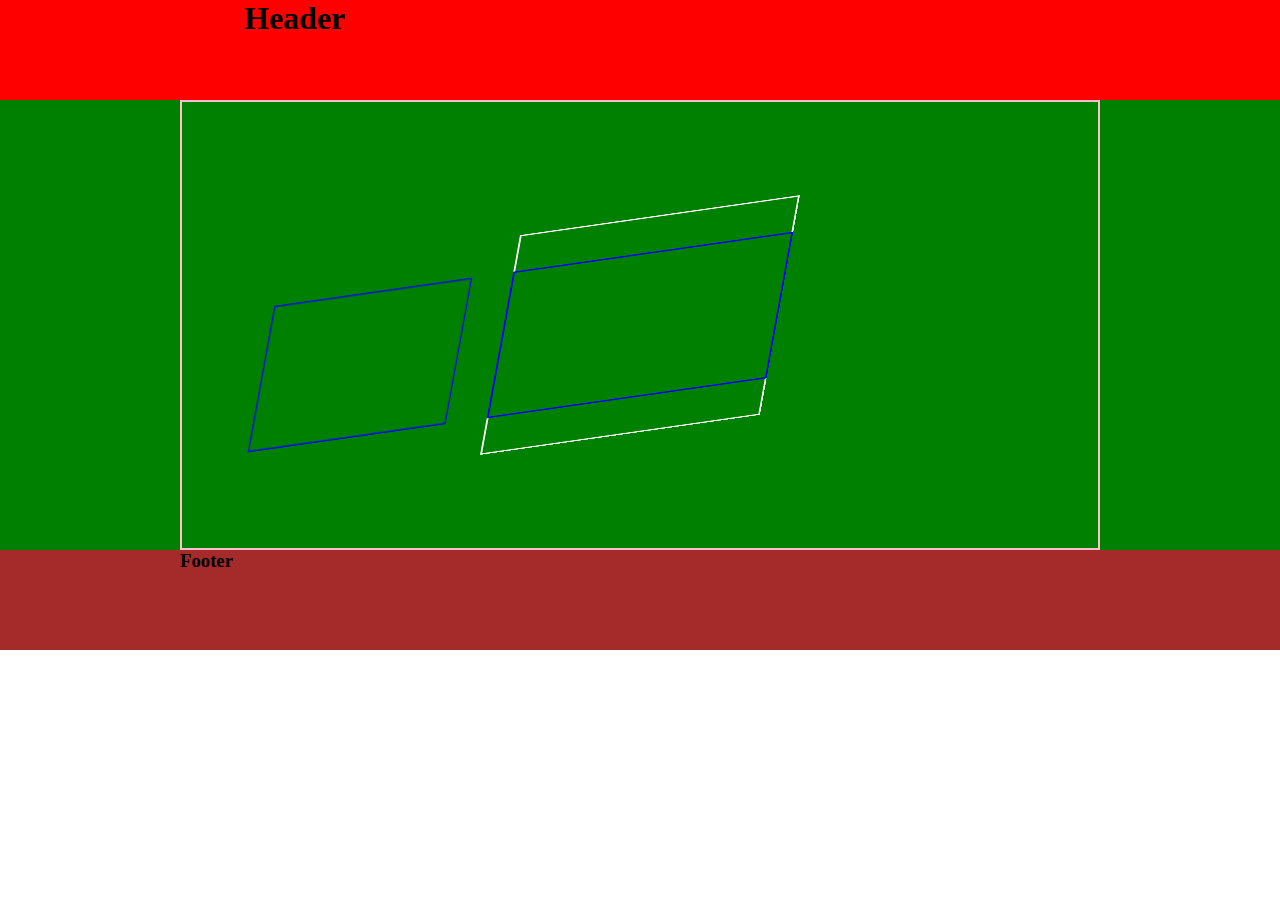
<file: box-3d-test/index.html>
<!DOCTYPE html>
<html lang="en">
<head>
    <meta charset="UTF-8">
    <meta name="viewport" content="width=device-width, initial-scale=1.0">
    <link rel="stylesheet" href="styles/style.css">
    <title>Layout grid</title>
</head>
<body>
    <header>
        <div class="container">
            <h1>Header</h1>
        </div>
    </header>

    <main>
        <div class="container">
            <div class="bloc_3d">
                <div class="bloc">
                    <span class="back"></span>
                    <span class="left"></span>
                    <span class="right"></span>
                </div>
            </div>
        </div>
    </main>

    <footer>
        <div class="container">
            <h3>Footer</h3>
        </div>
    </footer>
</body>
</html>
</file>
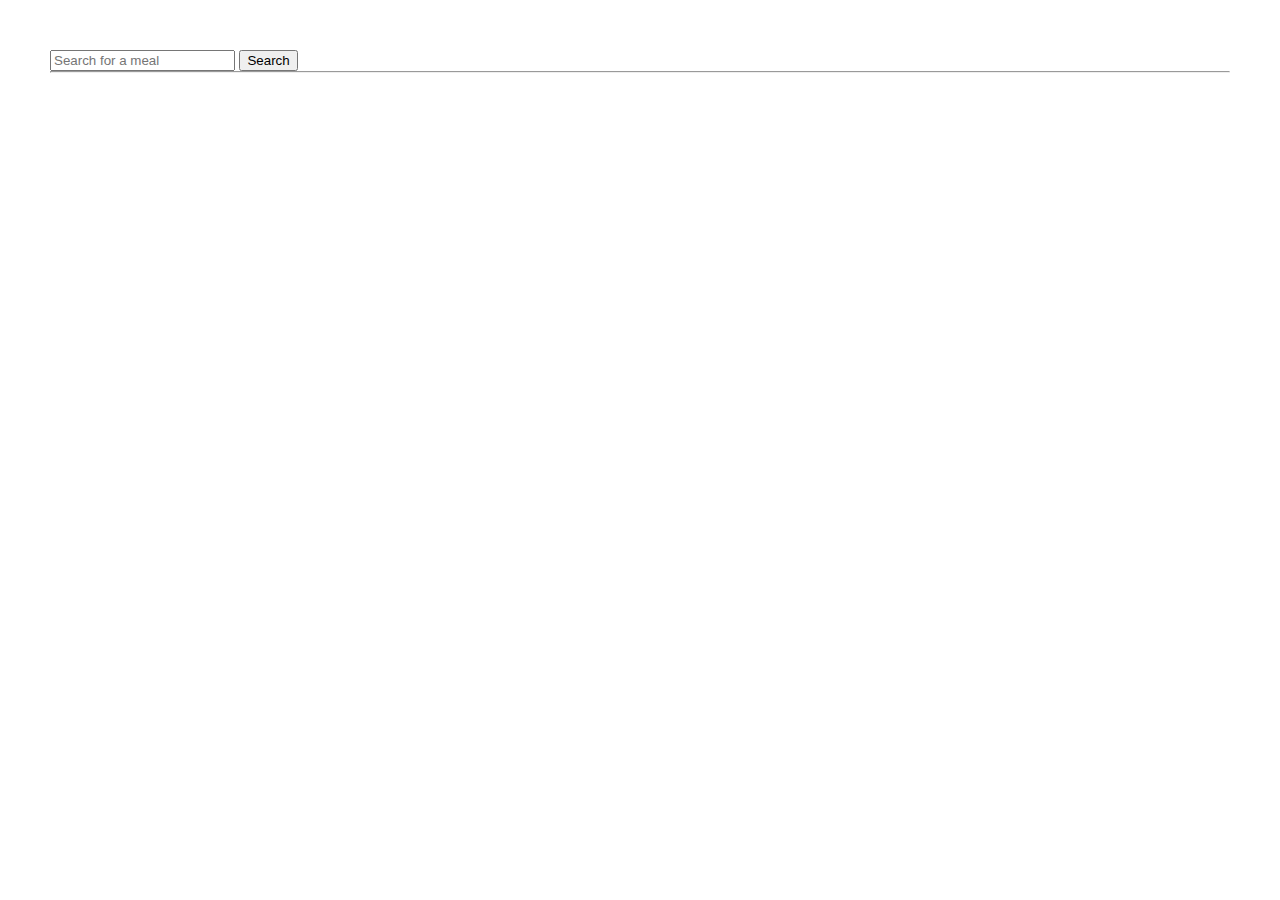
<file: mealfinder/index.html>
<!DOCTYPE html>
<html lang="en">
  <head>
    <meta charset="UTF-8" />
    <meta name="viewport" content="width=device-width, initial-scale=1.0" />
    <title>Meal Finder</title>
    <style>
      * {
        margin: 0;
        box-sizing: border-box;
      }

      body {
        padding: 50px;
        font-family: Arial, Helvetica, sans-serif;
      }

      img {
        width: 100%;
        aspect-ratio: 1;
        object-fit: cover;
        cursor: pointer;
      }

      .meal-list {
        padding-top: 50px;
        display: grid;
        grid-template-columns: repeat(3, 1fr);
        gap: 20px;
      }

      b {
        font-size: 14px;
      }

      .modal {
        width: 100vw;
        height: 100vh;
        position: fixed;
        top: 0;
        left: 0;
        background-color: #eaeaea;
        overflow-y: scroll;
      }

      .modal img {
        max-height: 300px;
        object-fit: cover;
      }

      .hidden {
        display: none;
      }
    </style>
  </head>
  <body>
    <form id="search-form">
      <input type="text" placeholder="Search for a meal" />
      <button>Search</button>
    </form>
    <hr />

    <template class="meal-template">
      <img src="" alt="meal picture" />
      <b>Meal title</b>
    </template>

    <template class="modal-template">
      <button>Go back</button>
      <br />
      <img src="" alt="cover" class="cover" />
      <h2 class="meal-title"></h2>
      <p><span class="country"></span> food</p>
      <br />
      <ul class="ingr-list"></ul>
      <br />
      <p class="descr"></p>
    </template>

    <div class="meal-list"></div>

    <div class="modal hidden"></div>

    <script src="script.js"></script>
  </body>
</html>
</file>
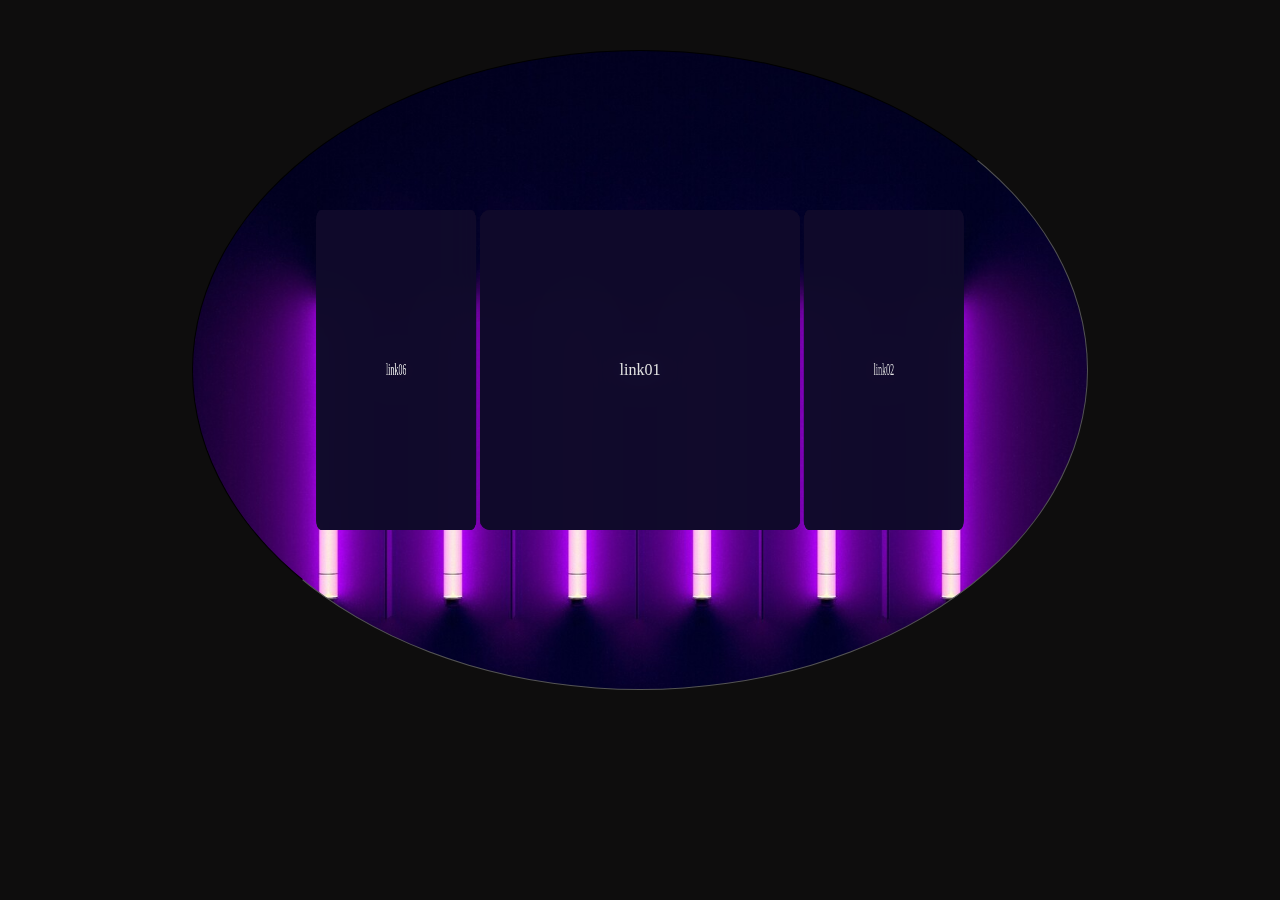
<file: prisme/index.html>
<!DOCTYPE html>
<html lang="en">
<head>
    <meta charset="UTF-8">
    <meta name="viewport" content="width=device-width, initial-scale=1.0">
    <link rel="stylesheet" href="styles/style.css">
    <title>Prisma</title>
</head>
<body>
    
<div class="blocs blocs_animed">
    <div class="bloc bloc_animed">
        <span class="footer"></span>
        <div class="link" style="--i:0;">link01</div>
        <div class="link" style="--i:1;">link02</div>
        <div class="link" style="--i:2;">link03</div>
        <div class="link" style="--i:3;">link04</div>
        <div class="link" style="--i:4;">link05</div>
        <div class="link" style="--i:5;">link06</div>
    </div>
</div>

    <script src="script.js"></script>
</body>
</html>
</file>
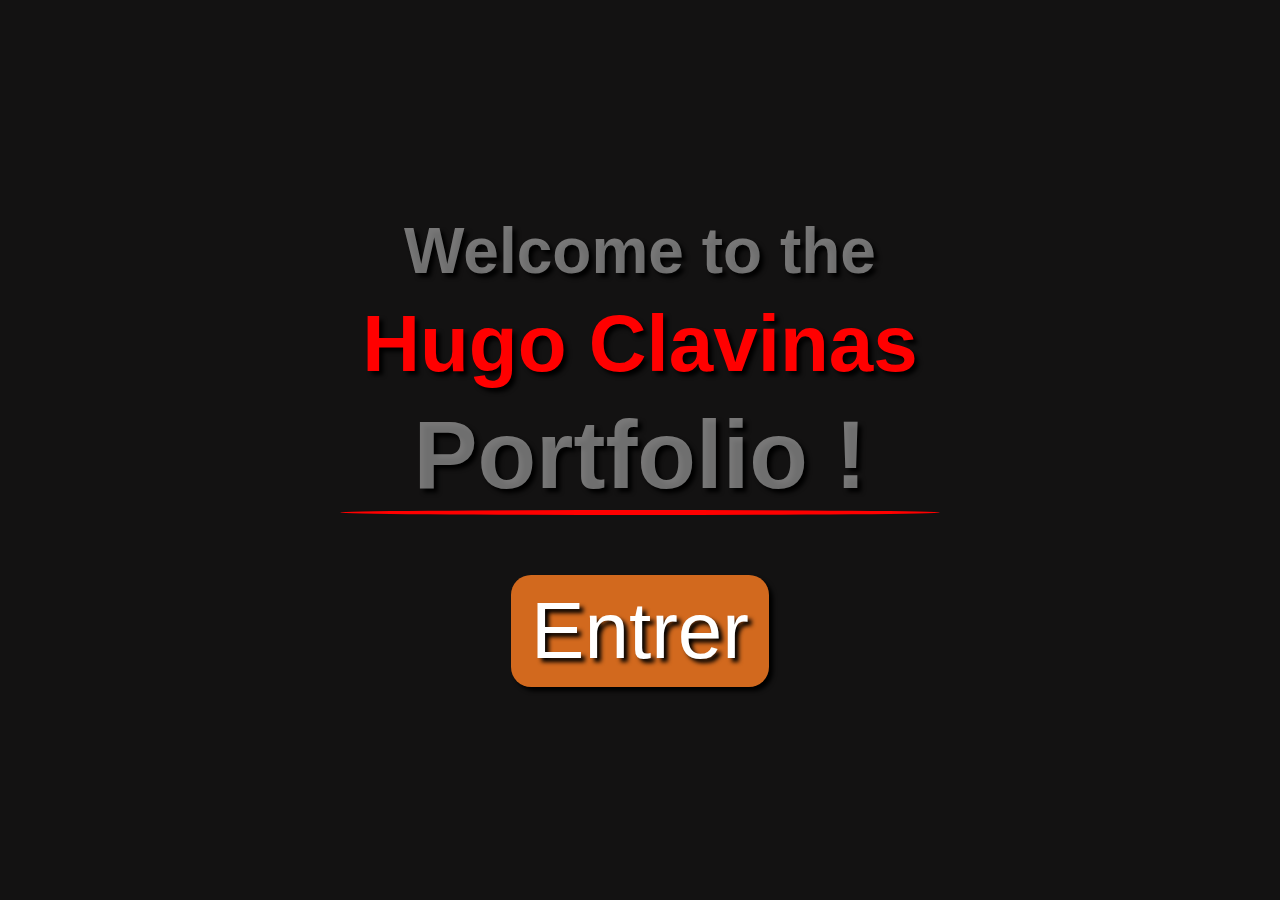
<file: TemplateHugoClavinas_website/index.html>
<!DOCTYPE html>
<html lang="en">
<head>
    <meta charset="UTF-8">
    <meta name="viewport" content="width=device-width, initial-scale=1.0">
    <!-- librairy aos -->
    <link href="https://unpkg.com/aos@2.3.1/dist/aos.css" rel="stylesheet">
    <!-- icons -->
    <link href='https://unpkg.com/boxicons@2.1.4/css/boxicons.min.css' rel='stylesheet'>
    <!-- css -->
    <link rel="stylesheet" href="assets/styles/style.css">
    <title>Template | portfolio hugo clavinas </title>
</head>
<body>
    <header>
        <div class="container">
            <!-- <h1>Header</h1> -->
            <div class="body">
                <div class="blocs blocs_animed">
                    <h1>HugoClavinas</h1>
                    <div class="bloc bloc_animed">
                        <span class="footer"></span>
                        <div class="link btn_modal_on" style="--i:0;">About</div>
                        <div class="link" style="--i:1;">Prototypes</div>
                        <div class="link" style="--i:2;">Skills</div>
                        <div class="link" style="--i:3;"></div>
                        <div class="link" style="--i:4;">link05</div>
                        <div class="link" style="--i:5;">link06</div>
                    </div>
                </div>

        <!-- MODAL CONTENUE -->
                <div class="modal modal_desactive">
                    <a href="#" class="btn_modal_off"><i class='bx bx-exit-fullscreen'></i></a>
                    <div class="bloc"></div>
                </div>

                <template class="template_about">
                    <div data-aos="fade-up" data-aos-anchor-placement="top"
                        data-aos-duration="2000"  class="bloc_about"><h2 class="title">ABOUT</h2>
                        <img src="images/photo_profil.png" alt="">
                        <p>Lorem ipsum dolor sit amet, consectetur adipisicing elit. 
                            Odit culpa minus magni suscipit cum fugit eius eum beatae, eveniet libero?
                        Lorem ipsum, dolor sit amet consectetur adipisicing elit. Praesentium expedita maxime, eos magnam dolorum, 
                        vero in quia quis at soluta quisquam ipsam similique quibusdam sint. Nesciunt a beatae unde nostrum quasi incidunt ipsam in! Quia, 
                        labore vel, 
                        impedit asperiores obcaecati repudiandae minus corporis provident, quam facilis incidunt earum unde. Similique.</p>
                    </div>
                </template>

        <!-- MODAL INTRO -->
                <div class="modal_intro modal_active">
                    <h2 data-aos="fade-up" 
                        data-aos-easing="ease-in-out"
                        data-aos-delay="1000"
                        data-aos-duration="1000">Welcome to the</h2>

                    <h1 data-aos="fade-up" 
                        data-aos-easing="ease-in-out"
                        data-aos-delay="1500"
                        data-aos-duration="1000"> Hugo Clavinas</h1>

                    <h2 data-aos="fade-up" 
                        data-aos-easing="ease-in-out"
                        data-aos-delay="2000"
                        data-aos-duration="1000">Portfolio !</h2>
                    
                    <span data-aos="fade-right" 
                        data-aos-easing="ease-in-out"
                        data-aos-delay="3000"
                        data-aos-duration="1000"></span>

                    
                    <a data-aos="fade-up" 
                        data-aos-easing="ease-in-out"
                        data-aos-delay="3000"
                        data-aos-duration="1000" href="#" class="btn_modal_intro_off">Entrer</a>
                </div>

            </div>
        </div>
    </header>

    <main>
        <div class="container">
            <!-- <nav>
                <a href="">about</a>
                <a href="">skills</a>
                <a href="">formation</a>
                <a href="">contact</a>
                <a href="">infos</a>
            </nav> -->
        </div>
    </main>

    <footer>
        <div class="container"></div>
    </footer>

    <!-- librairy aos -->
    <script src="https://unpkg.com/aos@2.3.1/dist/aos.js"></script>
    <!-- navigation animed -->
    <script src="assets/js/animeNavbar.js"></script>
    <!-- modals -->
    <script src="assets/js/modal.js"></script>
    <script>
        AOS.init();
    </script>
</body>
</html>
</file>
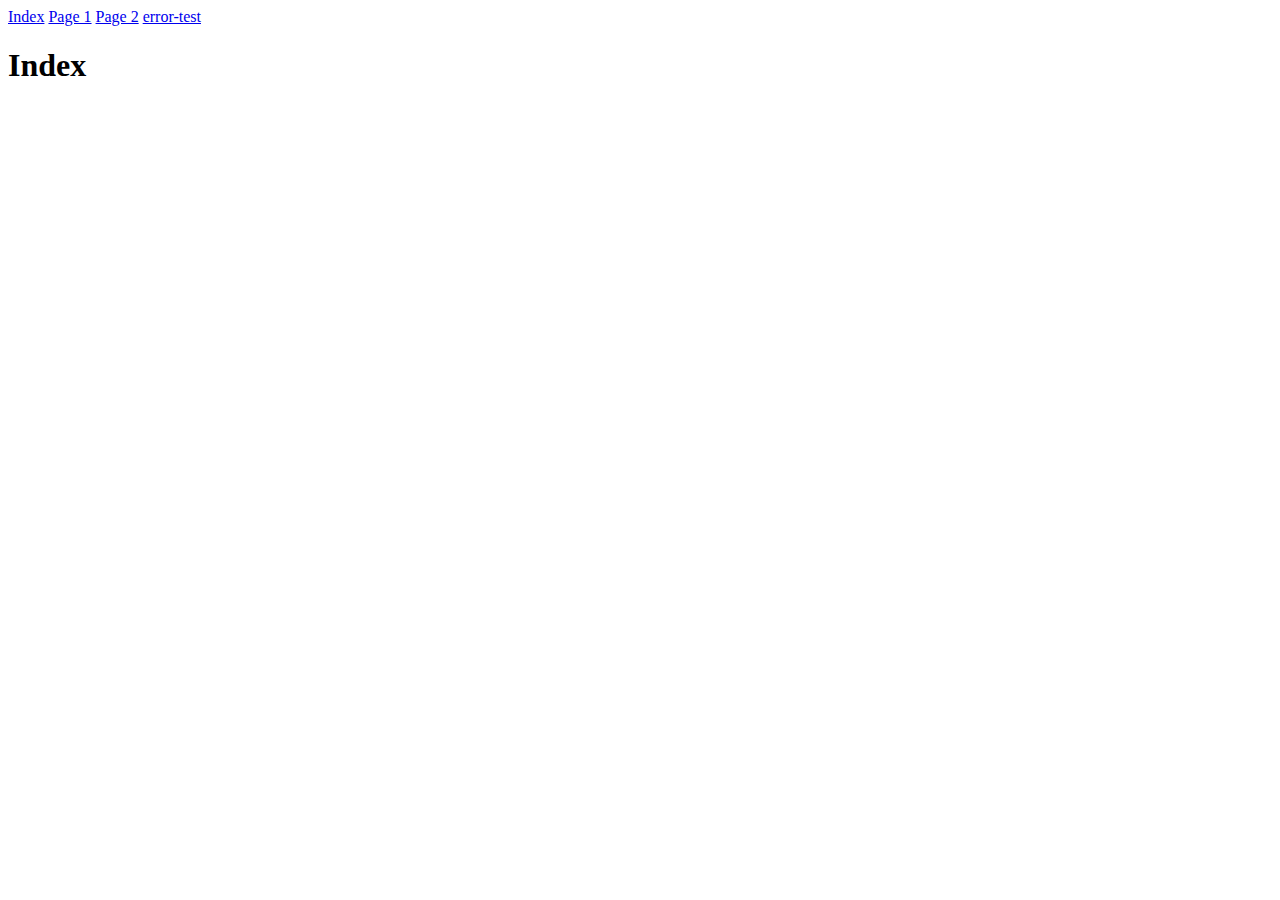
<file: test-windows-load/index.html>
<!DOCTYPE html>
<html lang="fr">
<head>
    <meta charset="UTF-8">
    <meta name="viewport" content="width=device-width, initial-scale=1.0">
    <title>test router</title>
</head>
<body>
    <a href="./" class="Index">Index</a>
    <a href="#/page-1" class="page1">Page 1</a>
    <a href="#/page-2" class="page2">Page 2</a>
    <a href="#/page-2ss" class="">error-test</a>

    <div id="AddComponente">
        <h1>Index</h1>
    </div>
</body>
<script src="./script.js"></script>
</html>
</file>
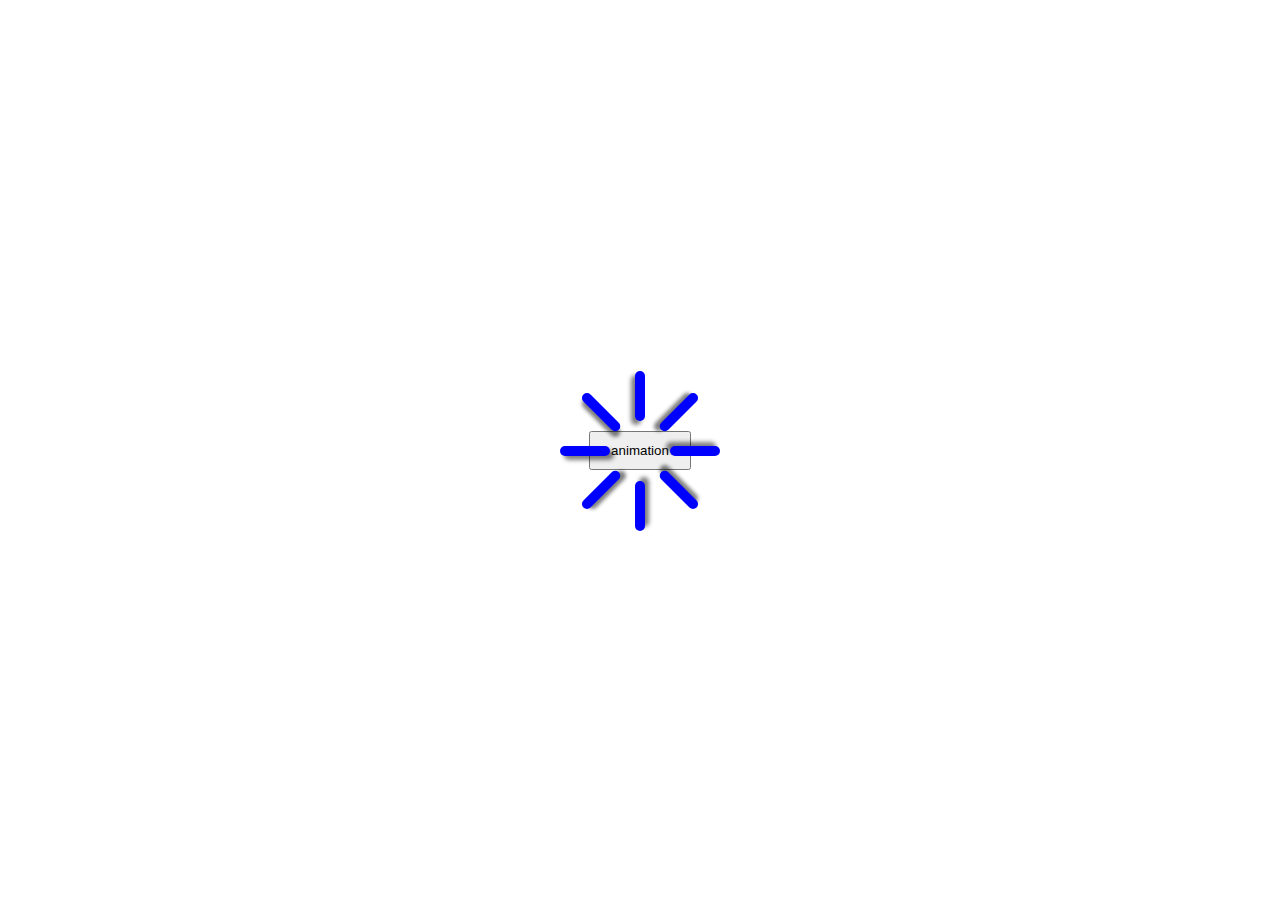
<file: test/index.html>
<!DOCTYPE html>
<html lang="en">
<head>
    <meta charset="UTF-8">
    <meta name="viewport" content="width=device-width, initial-scale=1.0">
    <link rel="stylesheet" href="style.css">
    <title>test animation</title>
</head>
<body>
    <button>animation</button>
    <div class="group">
        <span style="--i:1;"></span>
        <span style="--i:2;"></span>
        <span style="--i:3;"></span>
        <span style="--i:4;"></span>
        <span style="--i:5;"></span>
        <span style="--i:6;"></span>
        <span style="--i:7;"></span>
        <span style="--i:8;"></span>
    </div>

    <script>
        document.querySelector('button').addEventListener('click', ()=>{
            document.querySelector('.group').classList.toggle('anim');
            console.log('click');
        })
    </script>
</body>
</html>
</file>
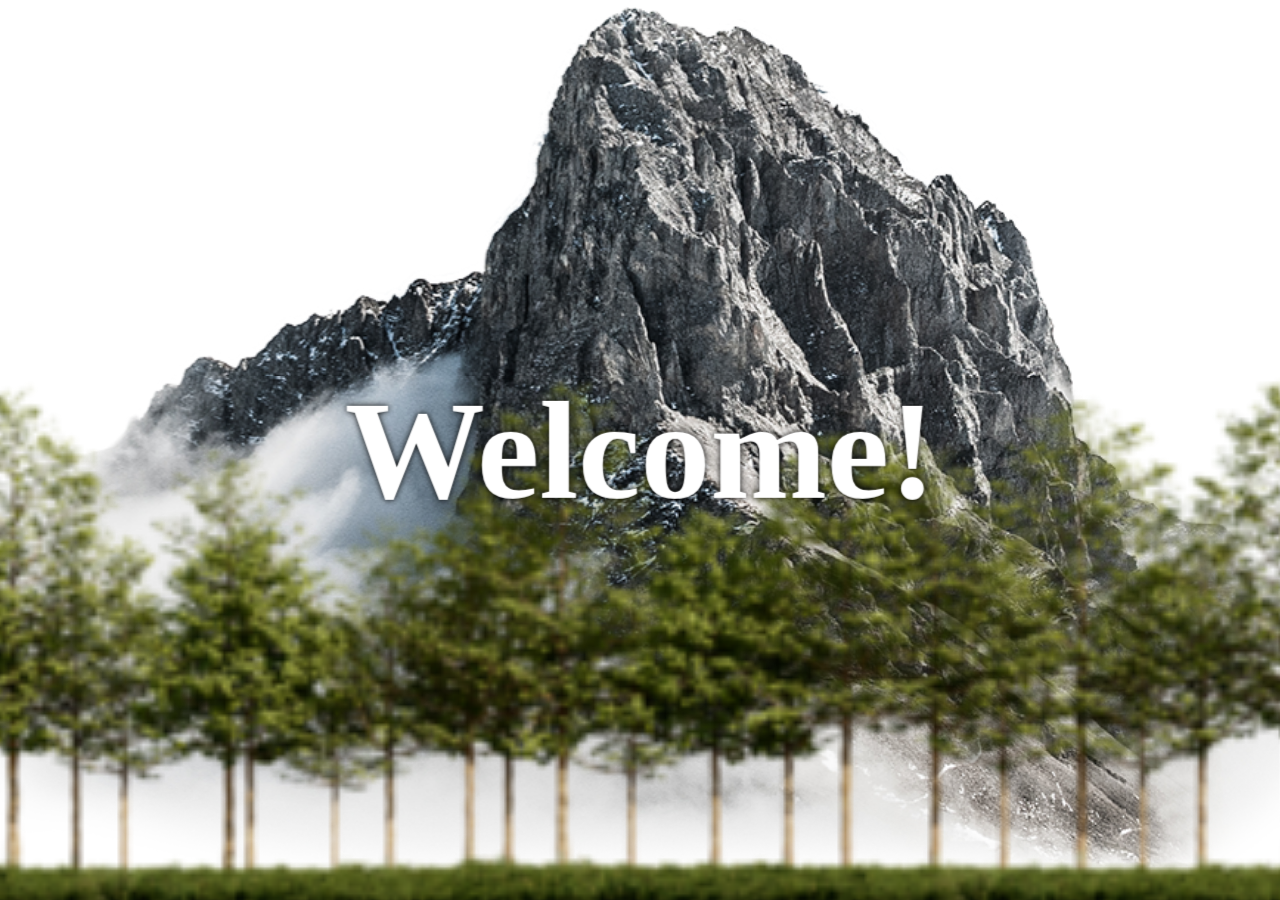
<file: css/effet-parallax/index.html>
<!DOCTYPE html>
<html lang="en">
<head>
    <meta charset="UTF-8">
    <meta name="viewport" content="width=device-width, initial-scale=1.0">
    <link rel="stylesheet" href="style.css">
    <title>effet parallax pure css</title>
</head>
<body>
    <div class="wrapper">
        <div class="transform_style_preserve_3d">
            <img src="mountain.png" class="background">
            <img src="trees.png" class="foreground">
            <h1 class="title">Welcome!</h1>
        </div>

        <section>
            olestias sit repellat repellendus provident perspiciatis ipsam! Repellat tenetur porro dignissimos, a assumenda voluptatum rem quo maxime, excepturi aliquid, distinctio corporis. Modi earum maiores magni consequatur ad in amet corrupti ut, quisquam perferendis illo dolorum maxime mollitia quod ducimus rerum repellat! Quisquam, deleniti ut officiis sed cumque qui maxime possimus aliquam cupiditate sunt voluptas a sequi corrupti id iste temporibus ex reiciendis, aspernatur reprehenderit dolores ducimus unde quae. Vero, ea consequatur. Dolorem omnis praesentium, officiis nulla cumque natus! Eaque iure culpa sequi tempore error fugiat voluptatibus inventore architecto doloribus officia ab, aperiam magnam, nobis perferendis aspernatur expedita ipsam asperiores quis numquam id iste ratione! Omnis ut eius cumque aliquam porro tempore vel. 
        </section>

        
        <div class="transform_style_preserve_3d">
            <img src="mountain.png" class="background">
            <img src="trees.png" class="foreground">
            <h1 class="title">Welcome!</h1>
        </div>

        <section>
            Lorem ipsum dolor sit amet consectetur adipisicing elit. Saepe consequatur eius, dolore iste quas, modi fugit, explicabo autem rerum eum quod laudantium odit quo esse dolores officia iusto et sit quasi laborum quidem totam mollitia. Odit laboriosam quaerat sint maxime ullam blanditiis, enim corporis cumque ipsam dolorem beatae error corrupti expedita repellendus dolor, cum velit. Amet eaque, accusamus doloribus aspernatur sit perspiciatis impedit ut, itaque odio, pariatur praesentium dignissimos doloremque reiciendis possimus aliquid quos numquam iusto et beatae laborum maiores! Corporis modi laboriosam fugiat eius impedit quae obcaecati corrupti. Ab ad veniam nesciunt, eius voluptatibus expedita illo modi placeat magni?
            Lorem ipsum dolor sit amet consectetur adipisicing elit. Quibusdam qui iste voluptatum animi aut consequatur eum beatae consectetur officiis veritatis!
        </section>
    </div>
</body>
</html>
</file>
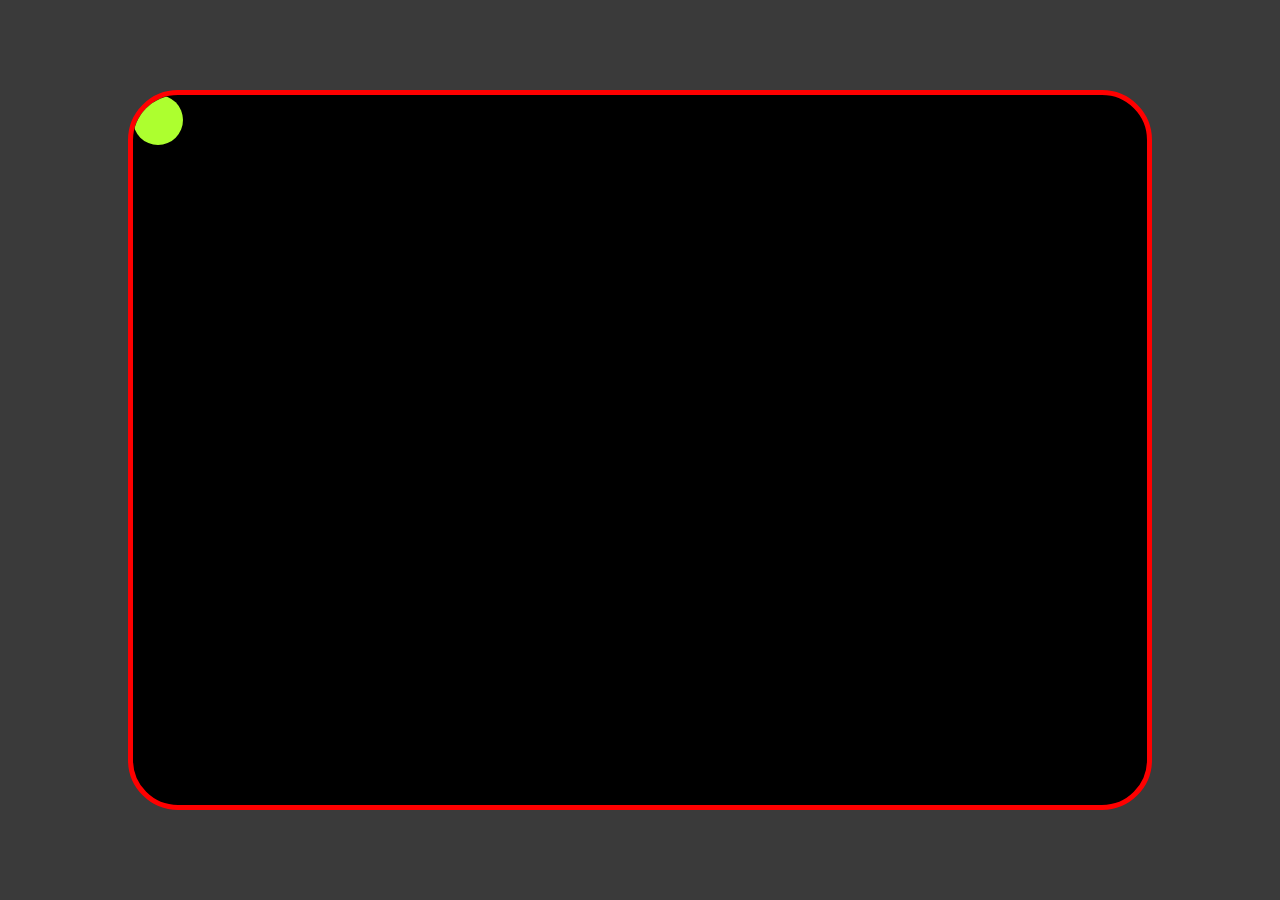
<file: game-js/game-test-sans-canvas/index.html>
<!DOCTYPE html>
<html lang="fr">
<head>
    <meta charset="UTF-8">
    <meta name="viewport" content="width=device-width, initial-scale=1.0">
    <link rel="stylesheet" href="style.css">
    <title>Document</title>
</head>
<body>

    <div class="plateau"></div>
    
    <script src="./script.js"></script>
</body>
</html>
</file>
<file: box-3d-test/styles/style.css>
* {
  margin: 0;
  padding: 0;
  box-sizing: border-box;
}

a {
  text-decoration: none;
  color: inherit;
}

li {
  list-style: none;
}

body {
  min-height: 100vh;
}

.container {
  display: grid;
  grid-template-columns: minmax(5vw, 1fr) repeat(12, minmax(11px, 92.5px)) minmax(5vw, 1fr);
  min-height: 100px;
  max-width: 1440px;
  padding: 0 60px;
}
.container h1 {
  grid-column: 2;
}
@media screen and (min-width: 992px) {
  .container {
    padding: 0 180px;
  }
}
@media screen and (max-width: 768px) {
  .container {
    padding: 0 20px;
  }
}

header {
  background-color: red;
}

main {
  background-color: green;
  min-height: 50vh;
}

footer {
  background-color: brown;
}

.bloc_3d {
  border: solid 2px pink;
  grid-column: 1/-1;
  height: 50vh;
  transform-style: preserve-3d;
  display: flex;
  justify-content: center;
  align-items: center;
}
.bloc_3d .bloc {
  border: solid 2px white;
  display: flex;
  justify-content: center;
  align-items: center;
  position: relative;
  height: 300px;
  width: 300px;
  transform: rotate3d(0.1, 0.2, 0.5, 0.5turn);
}
.bloc_3d span {
  border: solid 2px blue;
  padding: 2px;
  position: absolute;
  height: 200px;
  width: 300px;
}
.bloc_3d .back {
  display: flex;
  justify-content: center;
  align-items: center;
}
.bloc_3d .left {
  transform: translate(-300px) rotateY(-45deg);
}
.bloc_3d .right {
  transform: translate(300px) rotateY(45deg);
}/*# sourceMappingURL=style.css.map */
</file>
<file: prisme/styles/style.css>
* {
  margin: 0;
  padding: 0;
  box-sizing: border-box;
  color: inherit;
}

.Dfx_c, .bloc div, .bloc, .blocs {
  display: flex;
  justify-content: center;
  align-items: center;
}

body {
  position: relative;
  min-height: 100vh;
  color: rgb(225, 225, 225);
  background-color: rgb(14, 13, 13);
  overflow: hidden;
  display: flex;
  justify-content: center;
}

.blocs {
  width: 70vw;
  height: 50vw;
  border-radius: 50%;
  border: inset 1px black;
  padding: 100px 0;
  margin: 50px 0;
  background-image: url("../240629521.jpg");
  background-repeat: repeat;
  background-size: contain;
  background-attachment: fixed;
  background-position: center;
}

.blocs_animed {
  animation-name: prismaRotateBackground;
  animation-duration: 10s;
  animation-iteration-count: infinite;
  animation-timing-function: linear;
}

.bloc_animed {
  animation-name: prismaRotate;
  animation-duration: 10s;
  animation-iteration-count: infinite;
  animation-timing-function: linear;
}

.bloc {
  background-image: url("https://i.giphy.com/media/7XPvE1Qt1Ec9sOWoG6/giphy.webp");
  background-repeat: repeat;
  background-size: cover;
  background-position: center;
  height: 25vw;
  width: 25vw;
  transform-style: preserve-3d;
}
.bloc div {
  background-color: rgba(15, 10, 42, 0.9);
  -webkit-backdrop-filter: blur(15px);
  backdrop-filter: blur(15px);
  height: 25vw;
  width: 25vw;
  position: absolute;
  transform: rotateY(calc(60deg * var(--i))) translateZ(22vw);
  cursor: pointer;
  border-radius: 10px;
}
.bloc div:hover {
  background-color: rgba(255, 255, 255, 0.2);
  transition: 300ms;
  position: fixed;
  left: 0;
  top: 0;
}
@keyframes prismaRotate {
  0% {
    transform: rotate3d(0.08, 0.9, 0, 0turn);
  }
  50% {
    transform: rotate3d(0.08, 0.9, 0, 0.5turn);
  }
  100% {
    transform: rotate3d(0.08, 0.9, 0, 1turn);
  }
}
@keyframes prismaRotateBackground {
  0% {
    background-position-x: 0px;
  }
  100% {
    background-position-x: 100vw;
  }
}/*# sourceMappingURL=style.css.map */
</file>
<file: TemplateHugoClavinas_website/assets/styles/style.css>
* {
  margin: 0;
  padding: 0;
  box-sizing: border-box;
}

a {
  text-decoration: none;
  color: inherit;
}

li {
  list-style: none;
}

img {
  max-width: 100%;
  max-height: 100%;
}

/* SCROLLBAR */
::-webkit-scrollbar {
  background-color: #000428;
  pointer-events: visible;
  width: 5px;
  height: 4px;
}

::-webkit-scrollbar-track {
  /* box-shadow: inset 0 0 5px grey;  */
  border-radius: 10px;
}

::-webkit-scrollbar-thumb {
  background-color: #004e92;
  border-radius: 10px;
}

::-webkit-scrollbar-thumb:hover {
  background-color: gray;
}

body {
  min-height: 100vh;
  color: rgb(221, 221, 221);
  background-color: rgb(19, 18, 18);
  font-family: "Lucida Sans", "Lucida Sans Regular", "Lucida Grande", "Lucida Sans Unicode", Geneva, Verdana, sans-serif;
}

.container {
  position: relative;
  display: grid;
  grid-template-columns: minmax(5vw, 1fr) repeat(12, minmax(11px, 92.5px)) minmax(5vw, 1fr);
  margin: auto;
  max-width: 1440px;
  padding: 0 60px;
}
@media screen and (min-width: 992px) {
  .container {
    padding: 0 180px;
  }
}
@media screen and (max-width: 768px) {
  .container {
    padding: 0 20px;
  }
}
.container .body {
  display: flex;
  justify-content: center;
  align-items: center;
  grid-column: 1/-1;
}

header {
  height: 100vh;
}

.Dfx_c, .blocs .bloc div, .blocs .bloc, .blocs {
  display: flex;
  justify-content: center;
  align-items: center;
}

.blocs {
  position: relative;
  height: 500px;
  width: 500px;
  margin-top: calc(50vh - 250px);
  border-radius: 50%;
  border: solid 2px black;
  background-image: url("../images/240629521.jpg");
  background-repeat: repeat;
  background-size: contain;
  background-position: center;
  box-shadow: 0 0 60px lightskyblue;
}
@media screen and (max-width: 992px) {
  .blocs {
    width: 60vw;
    height: 60vw;
    margin-top: calc(50vh - 30vw);
  }
}
.blocs h1 {
  position: absolute;
  z-index: 2;
  font-size: 10vw;
  transition: 400ms ease-in;
  text-shadow: 4px 4px 4px #000;
  text-align: center;
  color: lightskyblue;
}
@media screen and (max-width: 768px) {
  .blocs h1 {
    top: 0;
  }
}
@media screen and (min-width: 768px) {
  .blocs h1 {
    font-size: 6rem;
  }
}
.blocs:hover {
  box-shadow: 0 0 10px lightskyblue;
}
.blocs:hover h1 {
  font-size: 0;
}
.blocs .bloc_animed {
  animation-name: prismaRotate;
  animation-duration: 10s;
  animation-iteration-count: infinite;
  animation-timing-function: linear;
}
.blocs .bloc {
  background-color: red;
  background-image: url("../../images/logo01.png");
  background-repeat: repeat;
  background-size: contain;
  background-position: center;
  width: 200px;
  height: 200px;
  border-radius: 25%;
  transform-style: preserve-3d;
}
@media screen and (max-width: 992px) {
  .blocs .bloc {
    height: 25vw;
    width: 25vw;
  }
}
.blocs .bloc div {
  background-color: rgba(15, 10, 42, 0.9);
  -webkit-backdrop-filter: blur(15px);
  backdrop-filter: blur(15px);
  width: 200px;
  height: 200px;
  cursor: pointer;
  position: absolute;
  transform: rotateY(calc(60deg * var(--i))) translateZ(175px);
  border-radius: 25%;
}
@media screen and (max-width: 992px) {
  .blocs .bloc div {
    transform: rotateY(calc(60deg * var(--i))) translateZ(22vw);
    height: 25vw;
    width: 25vw;
  }
}
.blocs .bloc div:hover {
  background-color: rgba(255, 255, 255, 0.2);
  transition: 300ms;
}

.blocs_animed {
  animation-name: prismaRotateBackground;
  animation-duration: 5s;
  animation-iteration-count: infinite;
  animation-timing-function: linear;
}
@media screen and (max-width: 992px) {
  .blocs_animed {
    animation-name: prismaRotateBackground_tablet_max;
  }
}

@keyframes prismaRotate {
  0% {
    transform: rotate3d(0.08, 0.5, 0, 0turn);
  }
  100% {
    transform: rotate3d(0.2, 1, 0, 1turn);
  }
}
@keyframes prismaRotateBackground {
  100% {
    background-position-x: 500px;
  }
}
@keyframes prismaRotateBackground_tablet_max {
  100% {
    background-position-x: 60vw;
  }
}
nav {
  position: fixed;
  top: 50px;
  z-index: 5;
  grid-column: 1;
  display: flex;
  flex-direction: column;
  gap: 20px;
}
nav a {
  position: relative;
  padding: 5px 5px 5px 0;
  transition: 400ms;
  text-transform: uppercase;
}
nav a::before {
  content: "";
  position: absolute;
  height: 3px;
  width: 0%;
  background-color: rgba(103, 26, 7, 0.8);
  transition: 400ms;
  border-radius: 20%;
}
nav a::before {
  bottom: 0;
  left: 0;
}
nav a:hover {
  color: rgba(221, 221, 221, 0.5);
  padding: 5px 100px 5px 0;
  font-size: 2rem;
}
nav a:hover::before {
  width: 100%;
}

.modal {
  background-color: rgba(19, 18, 18, 0.9);
  -webkit-backdrop-filter: blur(15px);
          backdrop-filter: blur(15px);
  position: absolute;
  top: 50%;
  z-index: 10;
  transition: 400ms ease-in;
}
.modal .btn_modal_off {
  position: absolute;
  top: 20px;
  right: 20px;
}

.modal_intro {
  background-color: rgb(19, 18, 18);
  display: flex;
  justify-content: center;
  align-items: center;
  position: fixed;
  top: 0;
  z-index: 10;
  flex-direction: column;
  transition: 400ms ease-in;
  overflow: hidden;
  text-align: center;
  text-shadow: 4px 4px 4px #000;
  color: rgba(221, 221, 221, 0.5);
}
.modal_intro h1 {
  font-size: 10vw;
  margin: 10px 0;
  color: red;
}
.modal_intro h2 {
  font-size: 8vw;
}
.modal_intro h1 + h2 {
  font-size: 11vw;
}
.modal_intro span {
  height: 5px;
  width: 60vw;
  background-color: red;
  border-radius: 50%;
}
.modal_intro a {
  font-size: 10vw;
  margin-top: 60px;
  padding: 10px 20px;
  background-color: chocolate;
  color: white;
  border-radius: 20px;
  box-shadow: 4px 4px 4px #000;
  transition: 400ms ease-in;
}
.modal_intro a:hover {
  background-color: rgba(30, 210, 60, 0.505);
  box-shadow: 0px 0px 0px #000;
}
@media screen and (min-width: 768px) {
  .modal_intro h1 {
    font-size: 5rem;
  }
  .modal_intro h2 {
    font-size: 4rem;
  }
  .modal_intro h1 + h2 {
    font-size: 6rem;
  }
  .modal_intro span {
    height: 5px;
    width: 600px;
  }
  .modal_intro a {
    font-size: 5rem;
  }
}

.bloc_about {
  color: rgba(221, 221, 221, 0.5);
  display: flex;
  justify-content: center;
  align-items: center;
  flex-direction: column;
  margin: 10%;
}
@media screen and (min-width: 768px) {
  .bloc_about {
    margin: 100px;
  }
}
.bloc_about h2 {
  text-align: center;
  font-size: 10vw;
}
@media screen and (min-width: 768px) {
  .bloc_about h2 {
    font-size: 5rem;
  }
}
.bloc_about img {
  width: 50vw;
  opacity: 0.7;
  margin: 50px 0;
}
@media screen and (min-width: 768px) {
  .bloc_about img {
    width: 400px;
  }
}
.bloc_about p {
  max-width: 800px;
  line-height: 30px;
}

.modal_active {
  width: 100%;
  min-height: 100vh;
  top: 0px;
}

.modal_desactive {
  transition: 400ms;
  width: 0%;
  height: 0%;
  font-size: 0;
}
.modal_desactive h1, .modal_desactive h2, .modal_desactive a, .modal_desactive img {
  width: 0;
  height: 0;
  font-size: 0;
}/*# sourceMappingURL=style.css.map */
</file>
<file: test/style.css>
*{
    padding: 0;
    margin: 0;
    box-sizing: border-box;
}
body{
    display: flex;
    justify-content: center;
    align-items: center;
    height: 100vh;
}
button{
    padding: 10px 20px;
    cursor: pointer;

}
span{
    height: 10px;
    width: 50px;
    background-color: blue;
    box-shadow: 4px 4px 4px rgb(0, 0, 0, 0.5);
    position: absolute;
    top: calc(50% - 4px);
    left: calc(50% - 80px);
    border-radius: 10px;
    transform-origin: 80px;
    transform: rotate(calc(var(--i) * 360deg / 8));

}
.anim span{    
    animation:anim 0.8s linear infinite;
    animation-delay: calc(var(--i) * (0.8s / 8));
}
@keyframes anim{
    0%{
        background-color: hwb(240 44% 0%);
    }
    25%{
        background-color: transparent;
    }
}
</file>
<file: css/effet-parallax/style.css>
*{
    margin: 0;
    padding: 0;
    box-sizing: border-box;
}

/* body{
    margin: 0;
} */


.wrapper{
    height: 100vh;
    overflow-y: auto;
    overflow-x: hidden;
    perspective: 10px;
    -webkit-perspective: 10px;
}



/* START HEADER ---------------------------------------------------*/
.transform_style_preserve_3d{
    position: relative;
    display: flex;
    justify-content: center;
    align-items: center;
    height: 100vh;
    transform-style: preserve-3d;
    -webkit-transform-style: preserve-3d;
    z-index: -1;
}
.background{
    transform: translateZ(-10px) scale(2); /*c'est lui qui active l'effet*/
    -webkit-transform: translateZ(-10px) scale(2);
}
.foreground{
    top:30%;
    transform: translateZ(-5px) scale(1.5);
    -webkit-transform: translateZ(-5px) scale(1.5);
}
.background, .foreground{
    position: absolute;
    height: 100%;
    width: 100%;
    object-fit: cover;
    z-index: -1;
}
.title{
    font-size: 7rem;
    color: white;
    text-shadow: 0 0 5px black;
    transform: translateZ(-2px) scale(1.5, 1.5);
    -webkit-transform: translateZ(-2px) scale(1.5, 1.5);
}
/* END HEADER ---------------------------------------------------*/



section{
    font-size: 2rem;
    padding: 2rem;
    background-color: #333;
    color: white;
    min-height: 100vh;
}
</file>
<file: game-js/game-test-sans-canvas/style.css>
* {
  margin: 0;
  padding: 0;
  box-sizing: border-box;
}

body {
  background-color: rgb(58, 58, 58);
  height: 100vh;
  display: flex;
  justify-content: center;
  align-items: center;
}

.plateau {
  background-color: black;
  border-radius: 50px;
  border: solid red 5px;
  height: 80vh;
  width: 80vw;
  position: relative;
  overflow: hidden;
}
.plateau .player {
  position: absolute;
  background-color: greenyellow;
  height: 50px;
  width: 50px;
  border-radius: 50%;
  transition-duration: 100ms;
}/*# sourceMappingURL=style.css.map */
</file>
